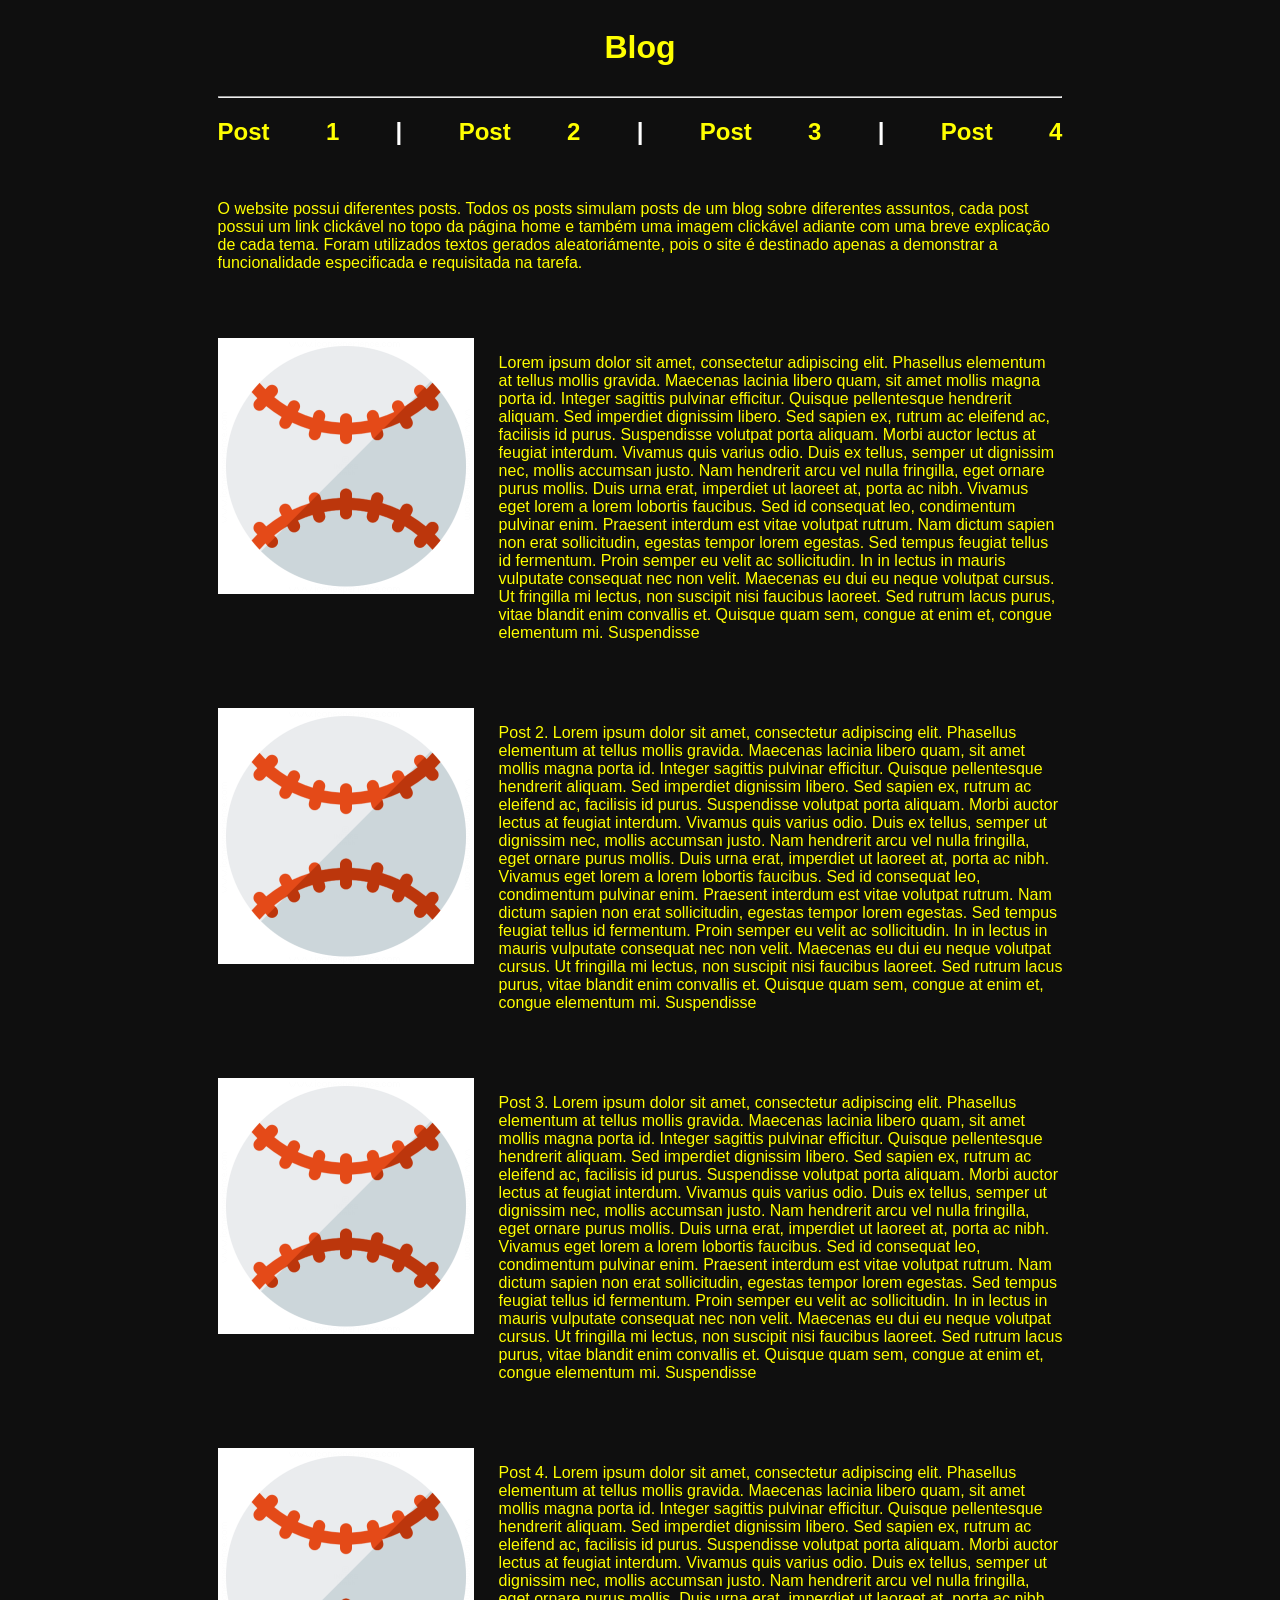
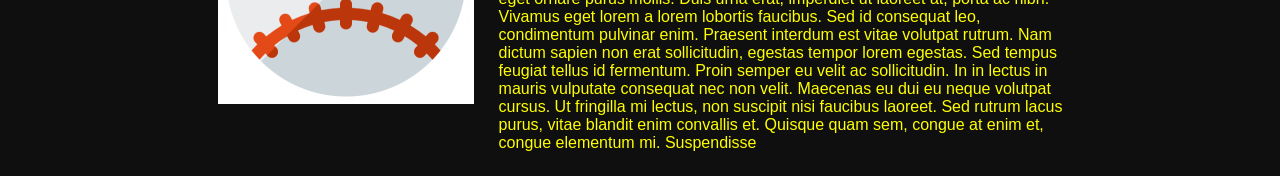
<file: index.html>
<!doctype html>
<html lang="pt-br">
  <head>
    <title>Blog</title>
    <meta charset="utf-8" />
    <meta name="author" content="Freitas" />
    <meta name="description" content="Página principal do blog" />
    <meta name="viewport" content="width=device-width, initial-scale=1" />
    <link rel="stylesheet" href="styles.css" />
  </head>
  <body>
    <div class="topo">
      <h1>Blog</h1>
    </div>
    <hr />
    <div class="links">
      <nav>
        <h1 class="justificar">
          <a href="blog1.html">Post 1</a>
          <span class="branco"> | </span>
          <a href="blog2.html">Post 2</a>
          <span class="branco"> | </span>
          <a href="blog3.html">Post 3</a>
          <span class="branco"> | </span>
          <a href="blog4.html">Post 4</a>
        </h1>
      </nav>
    </div>
    <br />
    <div>
      <p>
        O website possui diferentes posts. Todos os posts simulam posts de um
        blog sobre diferentes assuntos, cada post possui um link clickável no
        topo da página home e também uma imagem clickável adiante com uma breve
        explicação de cada tema. Foram utilizados textos gerados aleatoriámente,
        pois o site é destinado apenas a demonstrar a funcionalidade
        especificada e requisitada na tarefa.
      </p>
      <div class="flexionavel">
        <a href="blog1.html"
          ><img class="padder" src="imagens/baseball.png"
        /></a>
        <p>
          Lorem ipsum dolor sit amet, consectetur adipiscing elit. Phasellus
          elementum at tellus mollis gravida. Maecenas lacinia libero quam, sit
          amet mollis magna porta id. Integer sagittis pulvinar efficitur.
          Quisque pellentesque hendrerit aliquam. Sed imperdiet dignissim
          libero. Sed sapien ex, rutrum ac eleifend ac, facilisis id purus.
          Suspendisse volutpat porta aliquam. Morbi auctor lectus at feugiat
          interdum. Vivamus quis varius odio. Duis ex tellus, semper ut
          dignissim nec, mollis accumsan justo. Nam hendrerit arcu vel nulla
          fringilla, eget ornare purus mollis. Duis urna erat, imperdiet ut
          laoreet at, porta ac nibh. Vivamus eget lorem a lorem lobortis
          faucibus. Sed id consequat leo, condimentum pulvinar enim. Praesent
          interdum est vitae volutpat rutrum. Nam dictum sapien non erat
          sollicitudin, egestas tempor lorem egestas. Sed tempus feugiat tellus
          id fermentum. Proin semper eu velit ac sollicitudin. In in lectus in
          mauris vulputate consequat nec non velit. Maecenas eu dui eu neque
          volutpat cursus. Ut fringilla mi lectus, non suscipit nisi faucibus
          laoreet. Sed rutrum lacus purus, vitae blandit enim convallis et.
          Quisque quam sem, congue at enim et, congue elementum mi. Suspendisse
        </p>
      </div>

      <div class="flexionavel">
        <a href="blog2.html"
          ><img class="padder" src="imagens/baseball.png"
        /></a>
        <p>
          Post 2. Lorem ipsum dolor sit amet, consectetur adipiscing elit.
          Phasellus elementum at tellus mollis gravida. Maecenas lacinia libero
          quam, sit amet mollis magna porta id. Integer sagittis pulvinar
          efficitur. Quisque pellentesque hendrerit aliquam. Sed imperdiet
          dignissim libero. Sed sapien ex, rutrum ac eleifend ac, facilisis id
          purus. Suspendisse volutpat porta aliquam. Morbi auctor lectus at
          feugiat interdum. Vivamus quis varius odio. Duis ex tellus, semper ut
          dignissim nec, mollis accumsan justo. Nam hendrerit arcu vel nulla
          fringilla, eget ornare purus mollis. Duis urna erat, imperdiet ut
          laoreet at, porta ac nibh. Vivamus eget lorem a lorem lobortis
          faucibus. Sed id consequat leo, condimentum pulvinar enim. Praesent
          interdum est vitae volutpat rutrum. Nam dictum sapien non erat
          sollicitudin, egestas tempor lorem egestas. Sed tempus feugiat tellus
          id fermentum. Proin semper eu velit ac sollicitudin. In in lectus in
          mauris vulputate consequat nec non velit. Maecenas eu dui eu neque
          volutpat cursus. Ut fringilla mi lectus, non suscipit nisi faucibus
          laoreet. Sed rutrum lacus purus, vitae blandit enim convallis et.
          Quisque quam sem, congue at enim et, congue elementum mi. Suspendisse
        </p>
      </div>
      <div class="flexionavel">
        <a href="blog3.html"
          ><img class="padder" src="imagens/baseball.png"
        /></a>
        <p>
          Post 3. Lorem ipsum dolor sit amet, consectetur adipiscing elit.
          Phasellus elementum at tellus mollis gravida. Maecenas lacinia libero
          quam, sit amet mollis magna porta id. Integer sagittis pulvinar
          efficitur. Quisque pellentesque hendrerit aliquam. Sed imperdiet
          dignissim libero. Sed sapien ex, rutrum ac eleifend ac, facilisis id
          purus. Suspendisse volutpat porta aliquam. Morbi auctor lectus at
          feugiat interdum. Vivamus quis varius odio. Duis ex tellus, semper ut
          dignissim nec, mollis accumsan justo. Nam hendrerit arcu vel nulla
          fringilla, eget ornare purus mollis. Duis urna erat, imperdiet ut
          laoreet at, porta ac nibh. Vivamus eget lorem a lorem lobortis
          faucibus. Sed id consequat leo, condimentum pulvinar enim. Praesent
          interdum est vitae volutpat rutrum. Nam dictum sapien non erat
          sollicitudin, egestas tempor lorem egestas. Sed tempus feugiat tellus
          id fermentum. Proin semper eu velit ac sollicitudin. In in lectus in
          mauris vulputate consequat nec non velit. Maecenas eu dui eu neque
          volutpat cursus. Ut fringilla mi lectus, non suscipit nisi faucibus
          laoreet. Sed rutrum lacus purus, vitae blandit enim convallis et.
          Quisque quam sem, congue at enim et, congue elementum mi. Suspendisse
        </p>
      </div>
      <div class="flexionavel">
        <a href="blog4.html"
          ><img class="padder" src="imagens/baseball.png"
        /></a>
        <p>
          Post 4. Lorem ipsum dolor sit amet, consectetur adipiscing elit.
          Phasellus elementum at tellus mollis gravida. Maecenas lacinia libero
          quam, sit amet mollis magna porta id. Integer sagittis pulvinar
          efficitur. Quisque pellentesque hendrerit aliquam. Sed imperdiet
          dignissim libero. Sed sapien ex, rutrum ac eleifend ac, facilisis id
          purus. Suspendisse volutpat porta aliquam. Morbi auctor lectus at
          feugiat interdum. Vivamus quis varius odio. Duis ex tellus, semper ut
          dignissim nec, mollis accumsan justo. Nam hendrerit arcu vel nulla
          fringilla, eget ornare purus mollis. Duis urna erat, imperdiet ut
          laoreet at, porta ac nibh. Vivamus eget lorem a lorem lobortis
          faucibus. Sed id consequat leo, condimentum pulvinar enim. Praesent
          interdum est vitae volutpat rutrum. Nam dictum sapien non erat
          sollicitudin, egestas tempor lorem egestas. Sed tempus feugiat tellus
          id fermentum. Proin semper eu velit ac sollicitudin. In in lectus in
          mauris vulputate consequat nec non velit. Maecenas eu dui eu neque
          volutpat cursus. Ut fringilla mi lectus, non suscipit nisi faucibus
          laoreet. Sed rutrum lacus purus, vitae blandit enim convallis et.
          Quisque quam sem, congue at enim et, congue elementum mi. Suspendisse
        </p>
      </div>
    </div>
  </body>
</html>
</file>
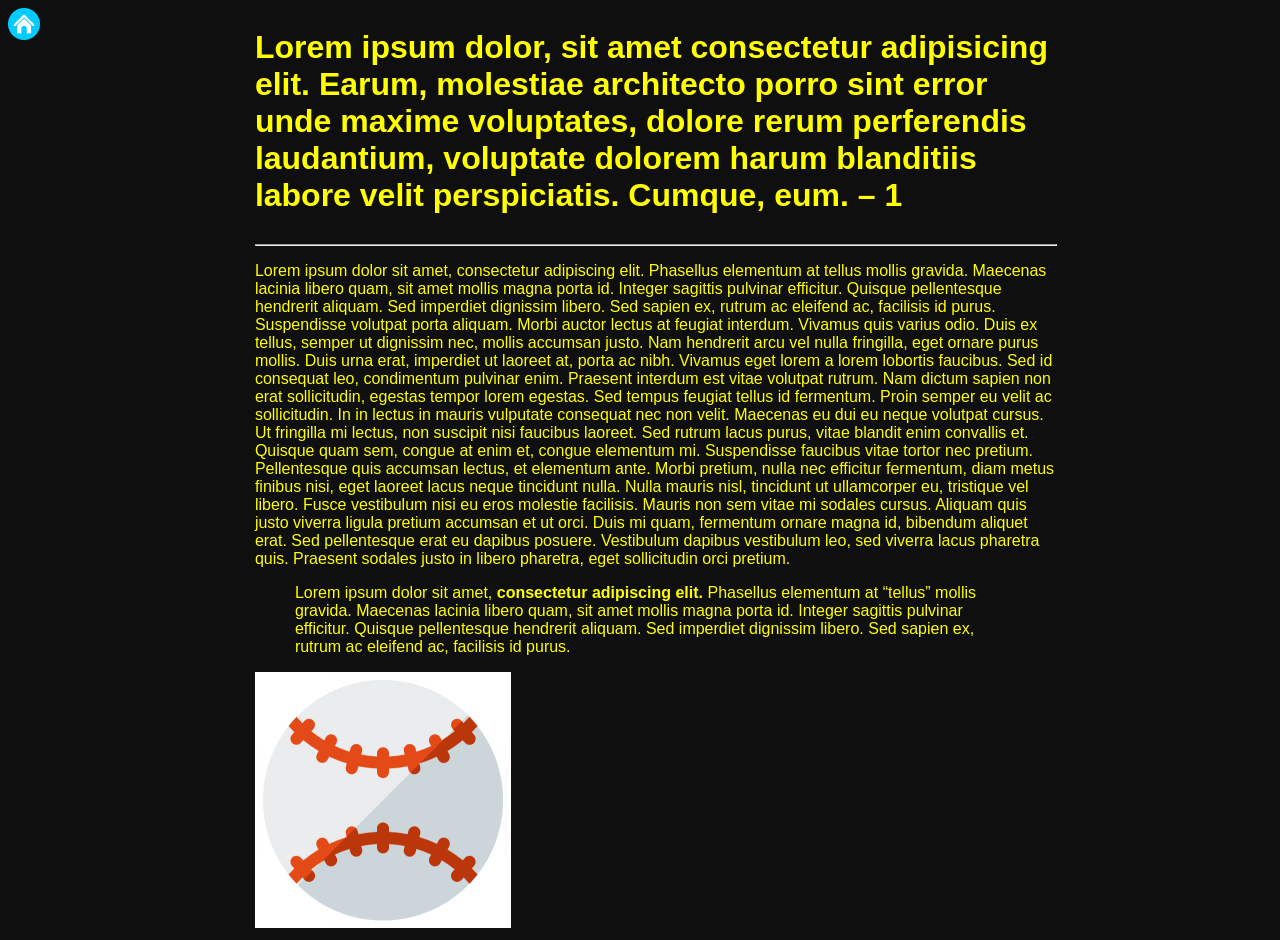
<file: blog1.html>
<!doctype html>
<html lang="pt-br">
  <head>
    <title>Blog – Post 1</title>
    <meta charset="utf-8" />
    <meta name="author" content="Freitas" />
    <meta name="description" content="Página 1 blog" />
    <meta name="viewport" content="width=device-width, initial-scale=1" />
    <link rel="stylesheet" href="stylesblog.css" />
  </head>
  <body>
    <div style="display: flex">
      <a href="index.html"
        ><img
          src="imagens/home.png"
          style="height: 32px; width: 32px; margin: 0; white-space: nowrap"
      /></a>
      <div class="middle">
        <div class="topo">
          <h1>
            Lorem ipsum dolor, sit amet consectetur adipisicing elit. Earum,
            molestiae architecto porro sint error unde maxime voluptates, dolore
            rerum perferendis laudantium, voluptate dolorem harum blanditiis
            labore velit perspiciatis. Cumque, eum. – 1
          </h1>
        </div>
        <hr />
        <p>
          Lorem ipsum dolor sit amet, consectetur adipiscing elit. Phasellus
          elementum at tellus mollis gravida. Maecenas lacinia libero quam, sit
          amet mollis magna porta id. Integer sagittis pulvinar efficitur.
          Quisque pellentesque hendrerit aliquam. Sed imperdiet dignissim
          libero. Sed sapien ex, rutrum ac eleifend ac, facilisis id purus.
          Suspendisse volutpat porta aliquam. Morbi auctor lectus at feugiat
          interdum. Vivamus quis varius odio. Duis ex tellus, semper ut
          dignissim nec, mollis accumsan justo. Nam hendrerit arcu vel nulla
          fringilla, eget ornare purus mollis. Duis urna erat, imperdiet ut
          laoreet at, porta ac nibh. Vivamus eget lorem a lorem lobortis
          faucibus. Sed id consequat leo, condimentum pulvinar enim. Praesent
          interdum est vitae volutpat rutrum. Nam dictum sapien non erat
          sollicitudin, egestas tempor lorem egestas. Sed tempus feugiat tellus
          id fermentum. Proin semper eu velit ac sollicitudin. In in lectus in
          mauris vulputate consequat nec non velit. Maecenas eu dui eu neque
          volutpat cursus. Ut fringilla mi lectus, non suscipit nisi faucibus
          laoreet. Sed rutrum lacus purus, vitae blandit enim convallis et.
          Quisque quam sem, congue at enim et, congue elementum mi. Suspendisse
          faucibus vitae tortor nec pretium. Pellentesque quis accumsan lectus,
          et elementum ante. Morbi pretium, nulla nec efficitur fermentum, diam
          metus finibus nisi, eget laoreet lacus neque tincidunt nulla. Nulla
          mauris nisl, tincidunt ut ullamcorper eu, tristique vel libero. Fusce
          vestibulum nisi eu eros molestie facilisis. Mauris non sem vitae mi
          sodales cursus. Aliquam quis justo viverra ligula pretium accumsan et
          ut orci. Duis mi quam, fermentum ornare magna id, bibendum aliquet
          erat. Sed pellentesque erat eu dapibus posuere. Vestibulum dapibus
          vestibulum leo, sed viverra lacus pharetra quis. Praesent sodales
          justo in libero pharetra, eget sollicitudin orci pretium.
        </p>
        <blockquote cite="lorem">
          Lorem ipsum dolor sit amet,
          <strong>consectetur adipiscing elit. </strong> Phasellus elementum at
          <q>tellus</q> mollis gravida. Maecenas lacinia libero quam, sit amet
          mollis magna porta id. Integer sagittis pulvinar efficitur. Quisque
          pellentesque hendrerit aliquam. Sed imperdiet dignissim libero. Sed
          sapien ex, rutrum ac eleifend ac, facilisis id purus.
        </blockquote>
        <img src="imagens/baseball.png" />
      </div>
    </div>
  </body>
</html>
</file>
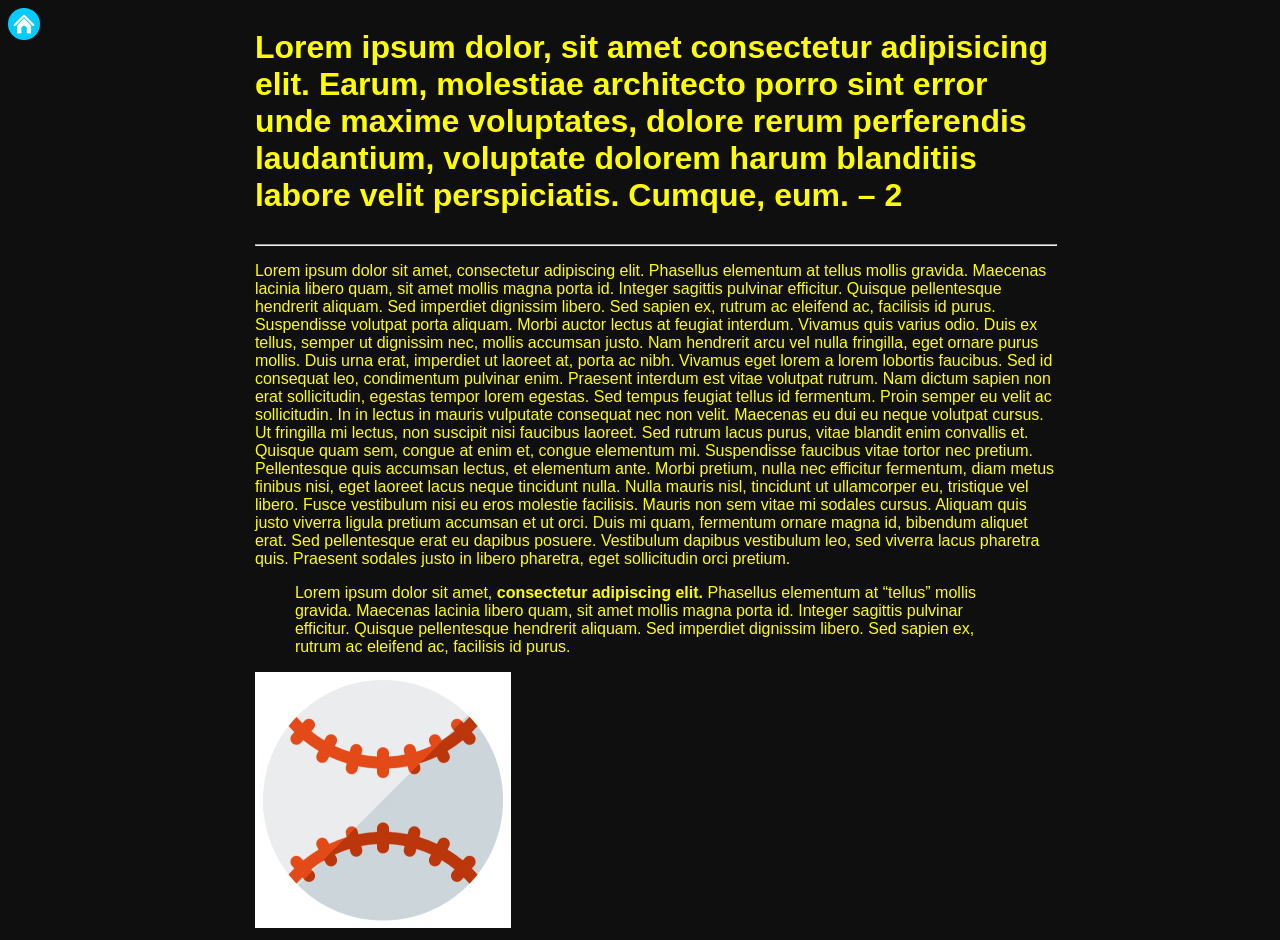
<file: blog2.html>
<!doctype html>
<html lang="pt-br">
  <head>
    <title>Blog – Post 4</title>
    <meta charset="utf-8" />
    <meta name="author" content="Freitas" />
    <meta name="description" content="Página 2 blog" />
    <meta name="viewport" content="width=device-width, initial-scale=1" />
    <link rel="stylesheet" href="stylesblog.css" />
  </head>
  <body>
    <div style="display: flex">
      <a href="index.html"
        ><img
          src="imagens/home.png"
          style="height: 32px; width: 32px; margin: 0; white-space: nowrap"
      /></a>
      <div class="middle">
        <div class="topo">
          <h1>
            Lorem ipsum dolor, sit amet consectetur adipisicing elit. Earum,
            molestiae architecto porro sint error unde maxime voluptates, dolore
            rerum perferendis laudantium, voluptate dolorem harum blanditiis
            labore velit perspiciatis. Cumque, eum. – 2
          </h1>
        </div>
        <hr />
        <p>
          Lorem ipsum dolor sit amet, consectetur adipiscing elit. Phasellus
          elementum at tellus mollis gravida. Maecenas lacinia libero quam, sit
          amet mollis magna porta id. Integer sagittis pulvinar efficitur.
          Quisque pellentesque hendrerit aliquam. Sed imperdiet dignissim
          libero. Sed sapien ex, rutrum ac eleifend ac, facilisis id purus.
          Suspendisse volutpat porta aliquam. Morbi auctor lectus at feugiat
          interdum. Vivamus quis varius odio. Duis ex tellus, semper ut
          dignissim nec, mollis accumsan justo. Nam hendrerit arcu vel nulla
          fringilla, eget ornare purus mollis. Duis urna erat, imperdiet ut
          laoreet at, porta ac nibh. Vivamus eget lorem a lorem lobortis
          faucibus. Sed id consequat leo, condimentum pulvinar enim. Praesent
          interdum est vitae volutpat rutrum. Nam dictum sapien non erat
          sollicitudin, egestas tempor lorem egestas. Sed tempus feugiat tellus
          id fermentum. Proin semper eu velit ac sollicitudin. In in lectus in
          mauris vulputate consequat nec non velit. Maecenas eu dui eu neque
          volutpat cursus. Ut fringilla mi lectus, non suscipit nisi faucibus
          laoreet. Sed rutrum lacus purus, vitae blandit enim convallis et.
          Quisque quam sem, congue at enim et, congue elementum mi. Suspendisse
          faucibus vitae tortor nec pretium. Pellentesque quis accumsan lectus,
          et elementum ante. Morbi pretium, nulla nec efficitur fermentum, diam
          metus finibus nisi, eget laoreet lacus neque tincidunt nulla. Nulla
          mauris nisl, tincidunt ut ullamcorper eu, tristique vel libero. Fusce
          vestibulum nisi eu eros molestie facilisis. Mauris non sem vitae mi
          sodales cursus. Aliquam quis justo viverra ligula pretium accumsan et
          ut orci. Duis mi quam, fermentum ornare magna id, bibendum aliquet
          erat. Sed pellentesque erat eu dapibus posuere. Vestibulum dapibus
          vestibulum leo, sed viverra lacus pharetra quis. Praesent sodales
          justo in libero pharetra, eget sollicitudin orci pretium.
        </p>
        <blockquote cite="lorem">
          Lorem ipsum dolor sit amet,
          <strong>consectetur adipiscing elit. </strong> Phasellus elementum at
          <q>tellus</q> mollis gravida. Maecenas lacinia libero quam, sit amet
          mollis magna porta id. Integer sagittis pulvinar efficitur. Quisque
          pellentesque hendrerit aliquam. Sed imperdiet dignissim libero. Sed
          sapien ex, rutrum ac eleifend ac, facilisis id purus.
        </blockquote>
        <img src="imagens/baseball.png" />
      </div>
    </div>
  </body>
</html>
</file>
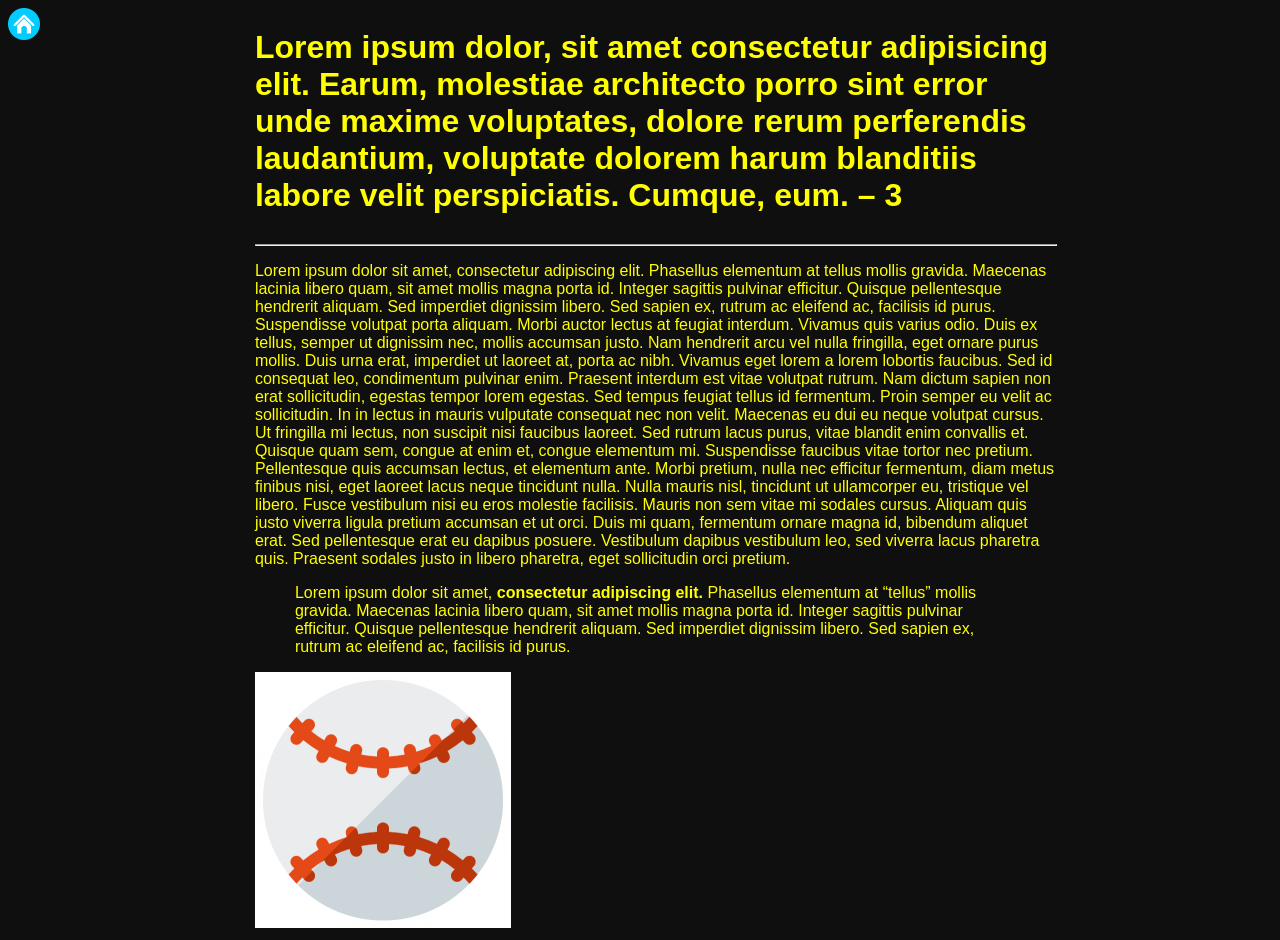
<file: blog3.html>
<!doctype html>
<html lang="pt-br">
  <head>
    <title>Blog – Post 1</title>
    <meta charset="utf-8" />
    <meta name="author" content="Freitas" />
    <meta name="description" content="Página 3 blog" />
    <meta name="viewport" content="width=device-width, initial-scale=1" />
    <link rel="stylesheet" href="stylesblog.css" />
  </head>
  <body>
    <div style="display: flex">
      <a href="index.html"
        ><img
          src="imagens/home.png"
          style="height: 32px; width: 32px; margin: 0; white-space: nowrap"
      /></a>
      <div class="middle">
        <div class="topo">
          <h1>
            Lorem ipsum dolor, sit amet consectetur adipisicing elit. Earum,
            molestiae architecto porro sint error unde maxime voluptates, dolore
            rerum perferendis laudantium, voluptate dolorem harum blanditiis
            labore velit perspiciatis. Cumque, eum. – 3
          </h1>
        </div>
        <hr />
        <p>
          Lorem ipsum dolor sit amet, consectetur adipiscing elit. Phasellus
          elementum at tellus mollis gravida. Maecenas lacinia libero quam, sit
          amet mollis magna porta id. Integer sagittis pulvinar efficitur.
          Quisque pellentesque hendrerit aliquam. Sed imperdiet dignissim
          libero. Sed sapien ex, rutrum ac eleifend ac, facilisis id purus.
          Suspendisse volutpat porta aliquam. Morbi auctor lectus at feugiat
          interdum. Vivamus quis varius odio. Duis ex tellus, semper ut
          dignissim nec, mollis accumsan justo. Nam hendrerit arcu vel nulla
          fringilla, eget ornare purus mollis. Duis urna erat, imperdiet ut
          laoreet at, porta ac nibh. Vivamus eget lorem a lorem lobortis
          faucibus. Sed id consequat leo, condimentum pulvinar enim. Praesent
          interdum est vitae volutpat rutrum. Nam dictum sapien non erat
          sollicitudin, egestas tempor lorem egestas. Sed tempus feugiat tellus
          id fermentum. Proin semper eu velit ac sollicitudin. In in lectus in
          mauris vulputate consequat nec non velit. Maecenas eu dui eu neque
          volutpat cursus. Ut fringilla mi lectus, non suscipit nisi faucibus
          laoreet. Sed rutrum lacus purus, vitae blandit enim convallis et.
          Quisque quam sem, congue at enim et, congue elementum mi. Suspendisse
          faucibus vitae tortor nec pretium. Pellentesque quis accumsan lectus,
          et elementum ante. Morbi pretium, nulla nec efficitur fermentum, diam
          metus finibus nisi, eget laoreet lacus neque tincidunt nulla. Nulla
          mauris nisl, tincidunt ut ullamcorper eu, tristique vel libero. Fusce
          vestibulum nisi eu eros molestie facilisis. Mauris non sem vitae mi
          sodales cursus. Aliquam quis justo viverra ligula pretium accumsan et
          ut orci. Duis mi quam, fermentum ornare magna id, bibendum aliquet
          erat. Sed pellentesque erat eu dapibus posuere. Vestibulum dapibus
          vestibulum leo, sed viverra lacus pharetra quis. Praesent sodales
          justo in libero pharetra, eget sollicitudin orci pretium.
        </p>
        <blockquote cite="lorem">
          Lorem ipsum dolor sit amet,
          <strong>consectetur adipiscing elit. </strong> Phasellus elementum at
          <q>tellus</q> mollis gravida. Maecenas lacinia libero quam, sit amet
          mollis magna porta id. Integer sagittis pulvinar efficitur. Quisque
          pellentesque hendrerit aliquam. Sed imperdiet dignissim libero. Sed
          sapien ex, rutrum ac eleifend ac, facilisis id purus.
        </blockquote>
        <img src="imagens/baseball.png" />
      </div>
    </div>
  </body>
</html>
</file>
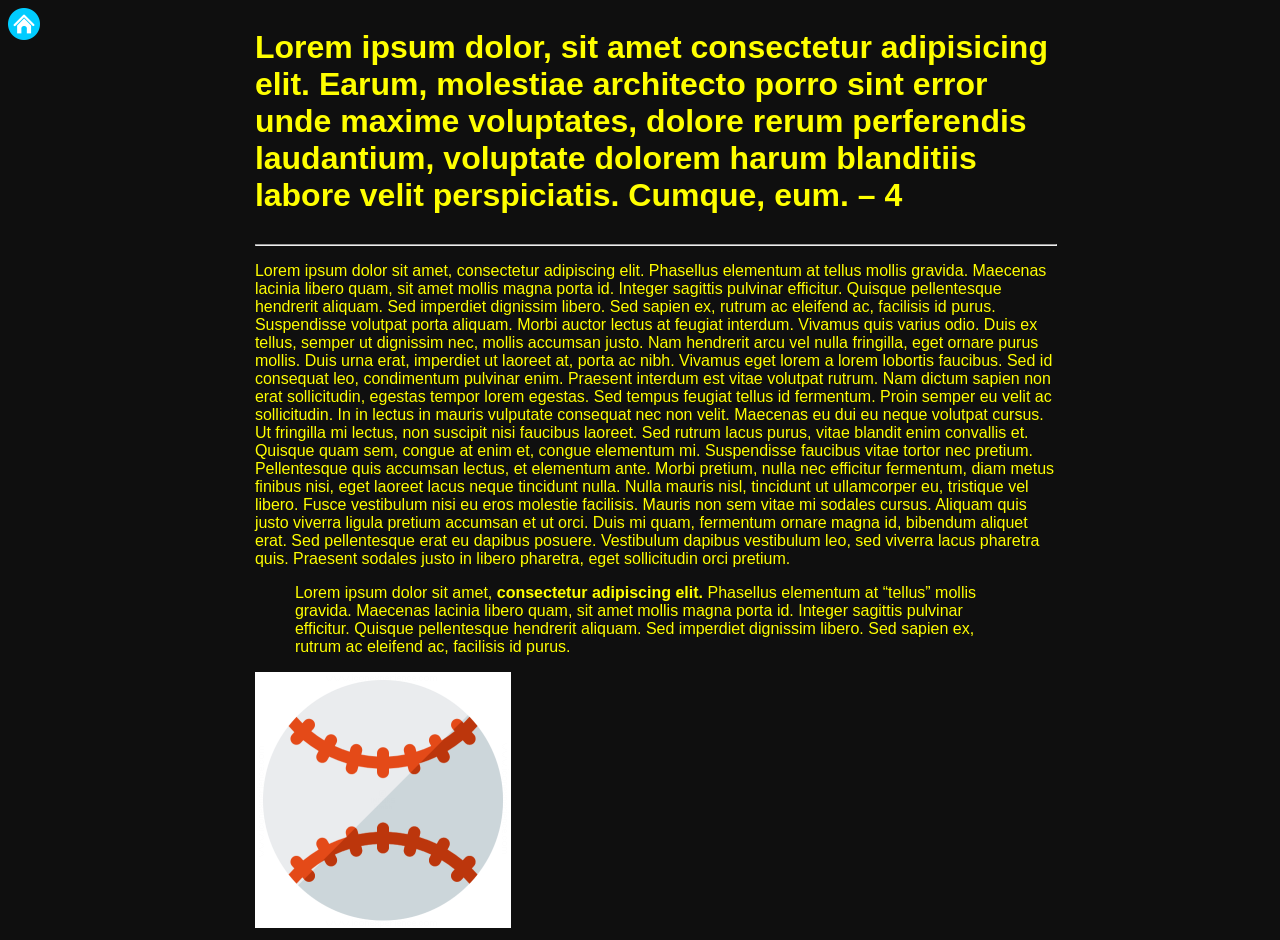
<file: blog4.html>
<!doctype html>
<html lang="pt-br">
  <head>
    <title>Blog – Post 4</title>
    <meta charset="utf-8" />
    <meta name="author" content="Freitas" />
    <meta name="description" content="Página 4 blog" />
    <meta name="viewport" content="width=device-width, initial-scale=1" />
    <link rel="stylesheet" href="stylesblog.css" />
  </head>
  <body>
    <div style="display: flex">
      <a href="index.html"
        ><img
          src="imagens/home.png"
          style="height: 32px; width: 32px; margin: 0; white-space: nowrap"
      /></a>
      <div class="middle">
        <div class="topo">
          <h1>
            Lorem ipsum dolor, sit amet consectetur adipisicing elit. Earum,
            molestiae architecto porro sint error unde maxime voluptates, dolore
            rerum perferendis laudantium, voluptate dolorem harum blanditiis
            labore velit perspiciatis. Cumque, eum. – 4
          </h1>
        </div>
        <hr />
        <p>
          Lorem ipsum dolor sit amet, consectetur adipiscing elit. Phasellus
          elementum at tellus mollis gravida. Maecenas lacinia libero quam, sit
          amet mollis magna porta id. Integer sagittis pulvinar efficitur.
          Quisque pellentesque hendrerit aliquam. Sed imperdiet dignissim
          libero. Sed sapien ex, rutrum ac eleifend ac, facilisis id purus.
          Suspendisse volutpat porta aliquam. Morbi auctor lectus at feugiat
          interdum. Vivamus quis varius odio. Duis ex tellus, semper ut
          dignissim nec, mollis accumsan justo. Nam hendrerit arcu vel nulla
          fringilla, eget ornare purus mollis. Duis urna erat, imperdiet ut
          laoreet at, porta ac nibh. Vivamus eget lorem a lorem lobortis
          faucibus. Sed id consequat leo, condimentum pulvinar enim. Praesent
          interdum est vitae volutpat rutrum. Nam dictum sapien non erat
          sollicitudin, egestas tempor lorem egestas. Sed tempus feugiat tellus
          id fermentum. Proin semper eu velit ac sollicitudin. In in lectus in
          mauris vulputate consequat nec non velit. Maecenas eu dui eu neque
          volutpat cursus. Ut fringilla mi lectus, non suscipit nisi faucibus
          laoreet. Sed rutrum lacus purus, vitae blandit enim convallis et.
          Quisque quam sem, congue at enim et, congue elementum mi. Suspendisse
          faucibus vitae tortor nec pretium. Pellentesque quis accumsan lectus,
          et elementum ante. Morbi pretium, nulla nec efficitur fermentum, diam
          metus finibus nisi, eget laoreet lacus neque tincidunt nulla. Nulla
          mauris nisl, tincidunt ut ullamcorper eu, tristique vel libero. Fusce
          vestibulum nisi eu eros molestie facilisis. Mauris non sem vitae mi
          sodales cursus. Aliquam quis justo viverra ligula pretium accumsan et
          ut orci. Duis mi quam, fermentum ornare magna id, bibendum aliquet
          erat. Sed pellentesque erat eu dapibus posuere. Vestibulum dapibus
          vestibulum leo, sed viverra lacus pharetra quis. Praesent sodales
          justo in libero pharetra, eget sollicitudin orci pretium.
        </p>
        <blockquote cite="lorem">
          Lorem ipsum dolor sit amet,
          <strong>consectetur adipiscing elit. </strong> Phasellus elementum at
          <q>tellus</q> mollis gravida. Maecenas lacinia libero quam, sit amet
          mollis magna porta id. Integer sagittis pulvinar efficitur. Quisque
          pellentesque hendrerit aliquam. Sed imperdiet dignissim libero. Sed
          sapien ex, rutrum ac eleifend ac, facilisis id purus.
        </blockquote>
        <img src="imagens/baseball.png" />
      </div>
    </div>
  </body>
</html>
</file>
<file: styles.css>
body {
    font-family: Verdana, Geneva, Tahoma, sans-serif;
    background-color: #0F0F0F;
}
a {
    text-decoration: none;
    color: yellow;
}
a:hover {
    text-decoration: underline;
}
header {
    color: white;
}
body {
    margin-left: 17%;
    margin-right: 17%;
}
.topo {
    display: flex;
    justify-content: center;
    align-items: center;
    color: yellow
}
.links {
    width: 100%;
    margin: 0;
}

.justificar {
    text-align: justify;
    text-align-last: justify;
}
.branco {
    color: white;
}
p {
    color:yellow;
}
blockquote {
    color:yellow
}
.flexionavel {
    padding-top: 50px;
    display: flex;
}
.padder {
    padding-right: 25px;
}
</file>
<file: stylesblog.css>
body {
    font-family: Verdana, Geneva, Tahoma, sans-serif;
    background-color: #0F0F0F;
}
a {
    text-decoration: none;
    color: yellow;
}
a:hover {
    text-decoration: underline;
}
header {
    color: white;
}
.middle {
    margin-left: 17%;
    margin-right: 17%;
}
.topo {
    display: flex;
    justify-content: center;
    align-items: center;
    color: yellow
}
.links {
    width: 100%;
    margin: 0;
}

.justificar {
    text-align: justify;
    text-align-last: justify;
}
.branco {
    color: white;
}
p {
    color:yellow;
}
blockquote {
    color:yellow
}
</file>
